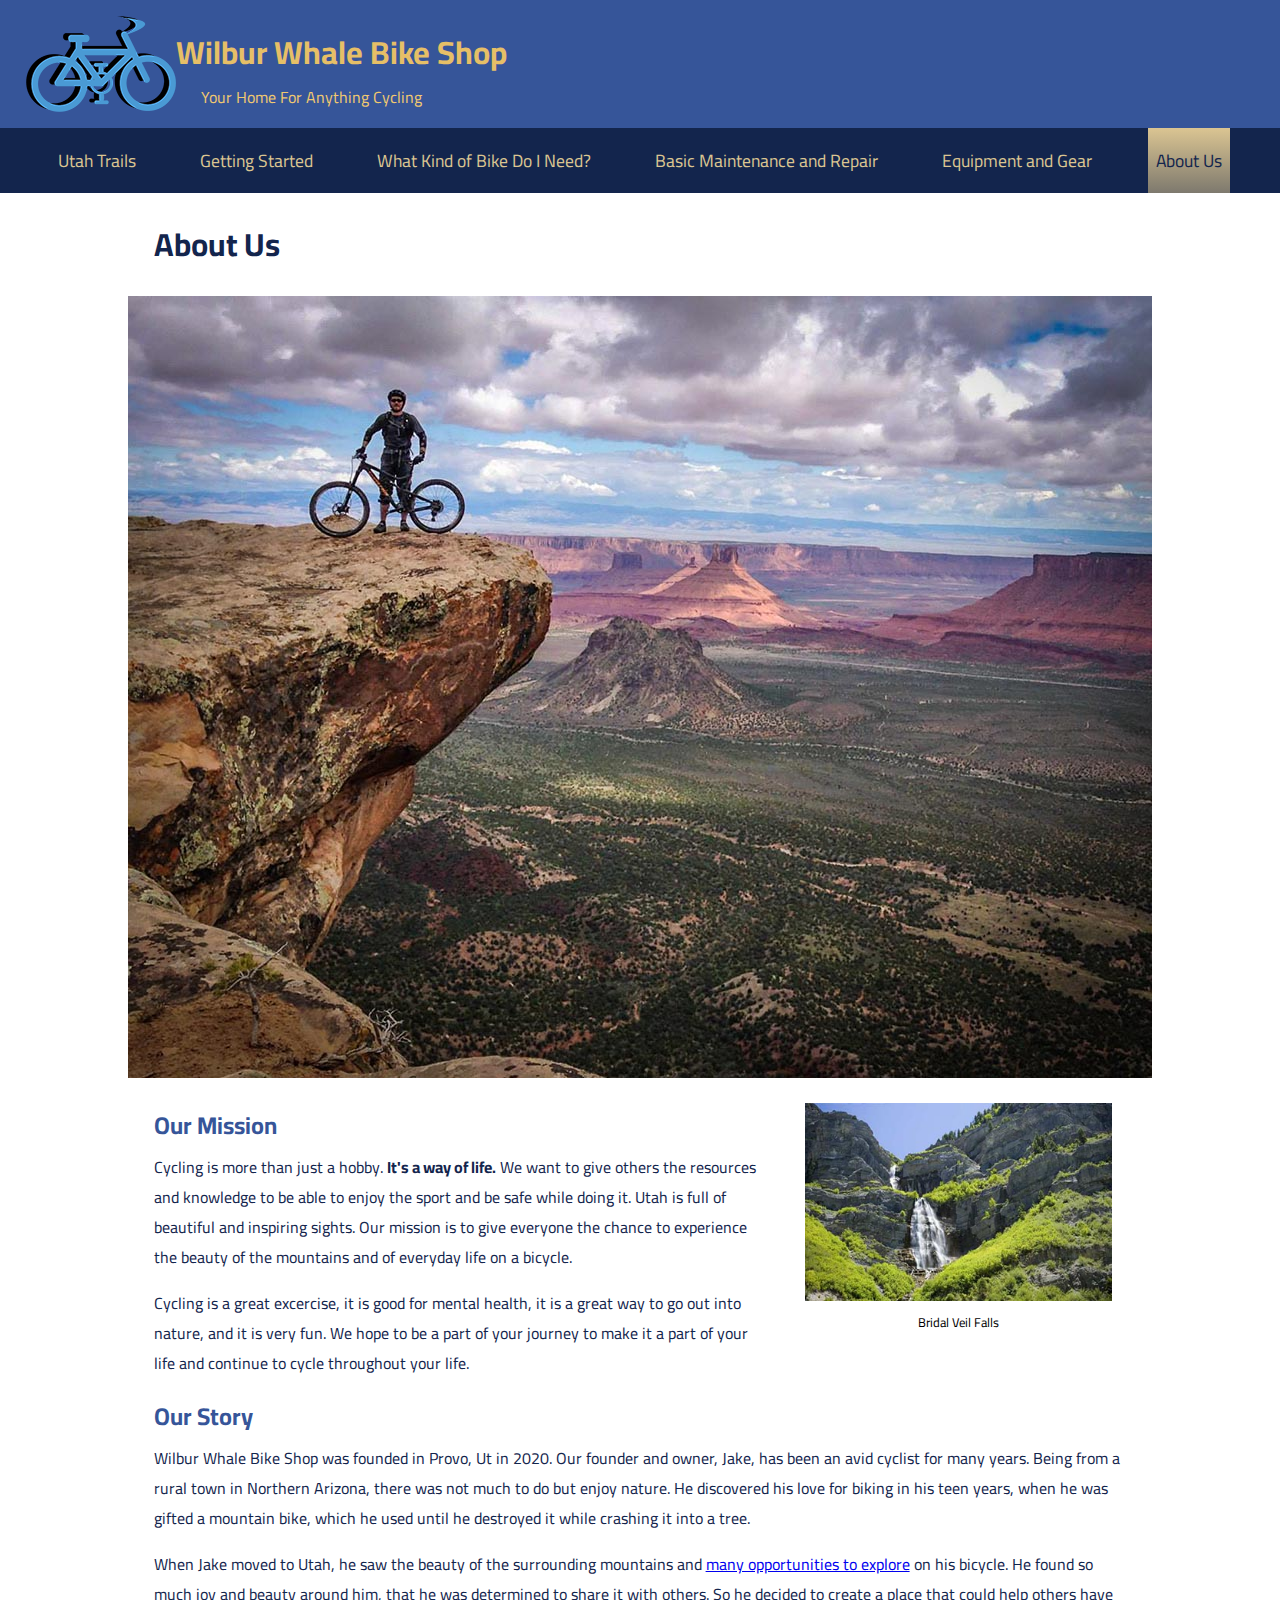
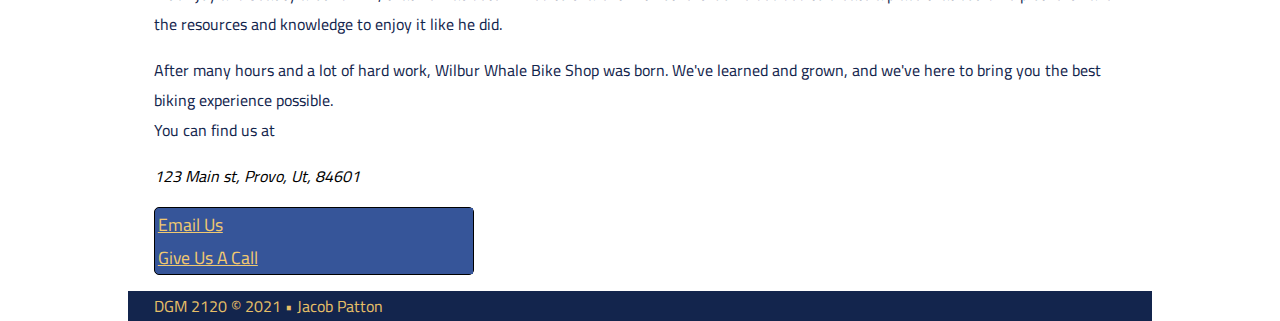
<file: index.html>
<!doctype HTML><html lang = "en">
<head>
    <meta charset = "UTF-8">
    <meta name = "description" content = "About us">
    <meta name = "viewport" content = "width=device-width, initial-scale=1">
    <meta name = "author" content = "Jacob Patton">
    <title>Wilbur Whale Bikes: About Us</title>

    <link rel="icon" type="image/x-icon" href="images/wilbur-whale-bikes.ico">

    <link rel = "stylesheet" href = "styles.css"> 
    <link rel="preconnect" href="https://fonts.gstatic.com">
    <link href="https://fonts.googleapis.com/css2?family=Cairo:wght@300;700&display=swap" rel="stylesheet">
</head>
<body>
<header>
    <img src="images/wilbur-whale-bikes.ico" alt="Wilbur Whale Bikes" width="150" height="96">
    <div>
        <h1>Wilbur Whale Bike Shop</h1>
        <p>Your Home For Anything Cycling</p>
    </div>
</header>
<nav>
    <ul>
        <li><a href = 'trails.html'>Utah Trails</a></li>
        <li><a href="getting-started.html">Getting Started</a></li>
        <li><a href = 'what-kind-of-bike.html'>What Kind of Bike Do I Need?</a></li>
        <li><a href = "basic-maintenence-and-repair.html">Basic Maintenance and Repair</a></li>
        <li><a href = 'equipment-and-gear.html'>Equipment and Gear</a></li>
        <li ><a class = "active" href = "index.html">About Us</a></li>
    </ul>
</nav>
<main>
    <h1>About Us</h1>
    <figure class = "hero-img">
        <img src="images/hero.jpeg" alt="Cyclist on mountain" width="1024" height="782">
    </figure>

    <figure class = "mainImage">
        <img src = "images/utah.jpg" alt = "Bridal Veil Falls" width = "400" height = "258" loading = "lazy">
        <figcaption>Bridal Veil Falls</figcaption>
    </figure>

    <section>
        <h2>Our Mission</h2>
        <p>Cycling is more than just a hobby. <strong>It's a way of life.</strong> We want to give others the resources and knowledge to be able to enjoy the sport and be safe while doing it. Utah is full of beautiful and inspiring sights. Our mission is to give everyone the chance to experience the beauty of the mountains and of everyday life on a bicycle.</p>
        <p>Cycling is a great excercise, it is good for mental health, it is a great way to go out into nature, and it is very fun. We hope to be a part of your journey to make it a part of your life and continue to cycle throughout your life.</p>
    </section>
    <section>
        <h2>Our Story</h2>
        <p>Wilbur Whale Bike Shop was founded in Provo, Ut in 2020. Our founder and owner, Jake, has been an avid cyclist for many years. Being from a rural town in Northern Arizona, there was not much to do but enjoy nature. He discovered his love for biking in his teen years, when he was gifted a mountain bike, which he used until he  destroyed it while crashing it into a tree.</p>
        <p>When Jake moved to Utah, he saw the beauty of the surrounding mountains and <a href = "https://www.traillink.com/stateactivity/ut-bike-trails/" target = "_blank">many opportunities to explore</a> on his bicycle. He found so much joy and beauty around him, that he was determined to share it with others. So he decided to create a place that could help others have the resources and knowledge to enjoy it like he did.</p>
        <p>After many hours and a lot of hard work, Wilbur Whale Bike Shop was born. We've learned and grown, and we've here to bring you the best biking experience possible. <br> You can find us at </p>
        <address>123 Main st, Provo, Ut, 84601</address>
    </section>
    <div id = "contact">
        <a href = "mailto:wilburwhalbikes@email.com">Email Us</a>
        <a href = "tel:8015553333">Give Us A Call</a>
    </div>
</main>
<footer>
    <p>DGM 2120 &copy; 2021 &bull; Jacob Patton</p>
</footer>
</body>
</html>
</file>
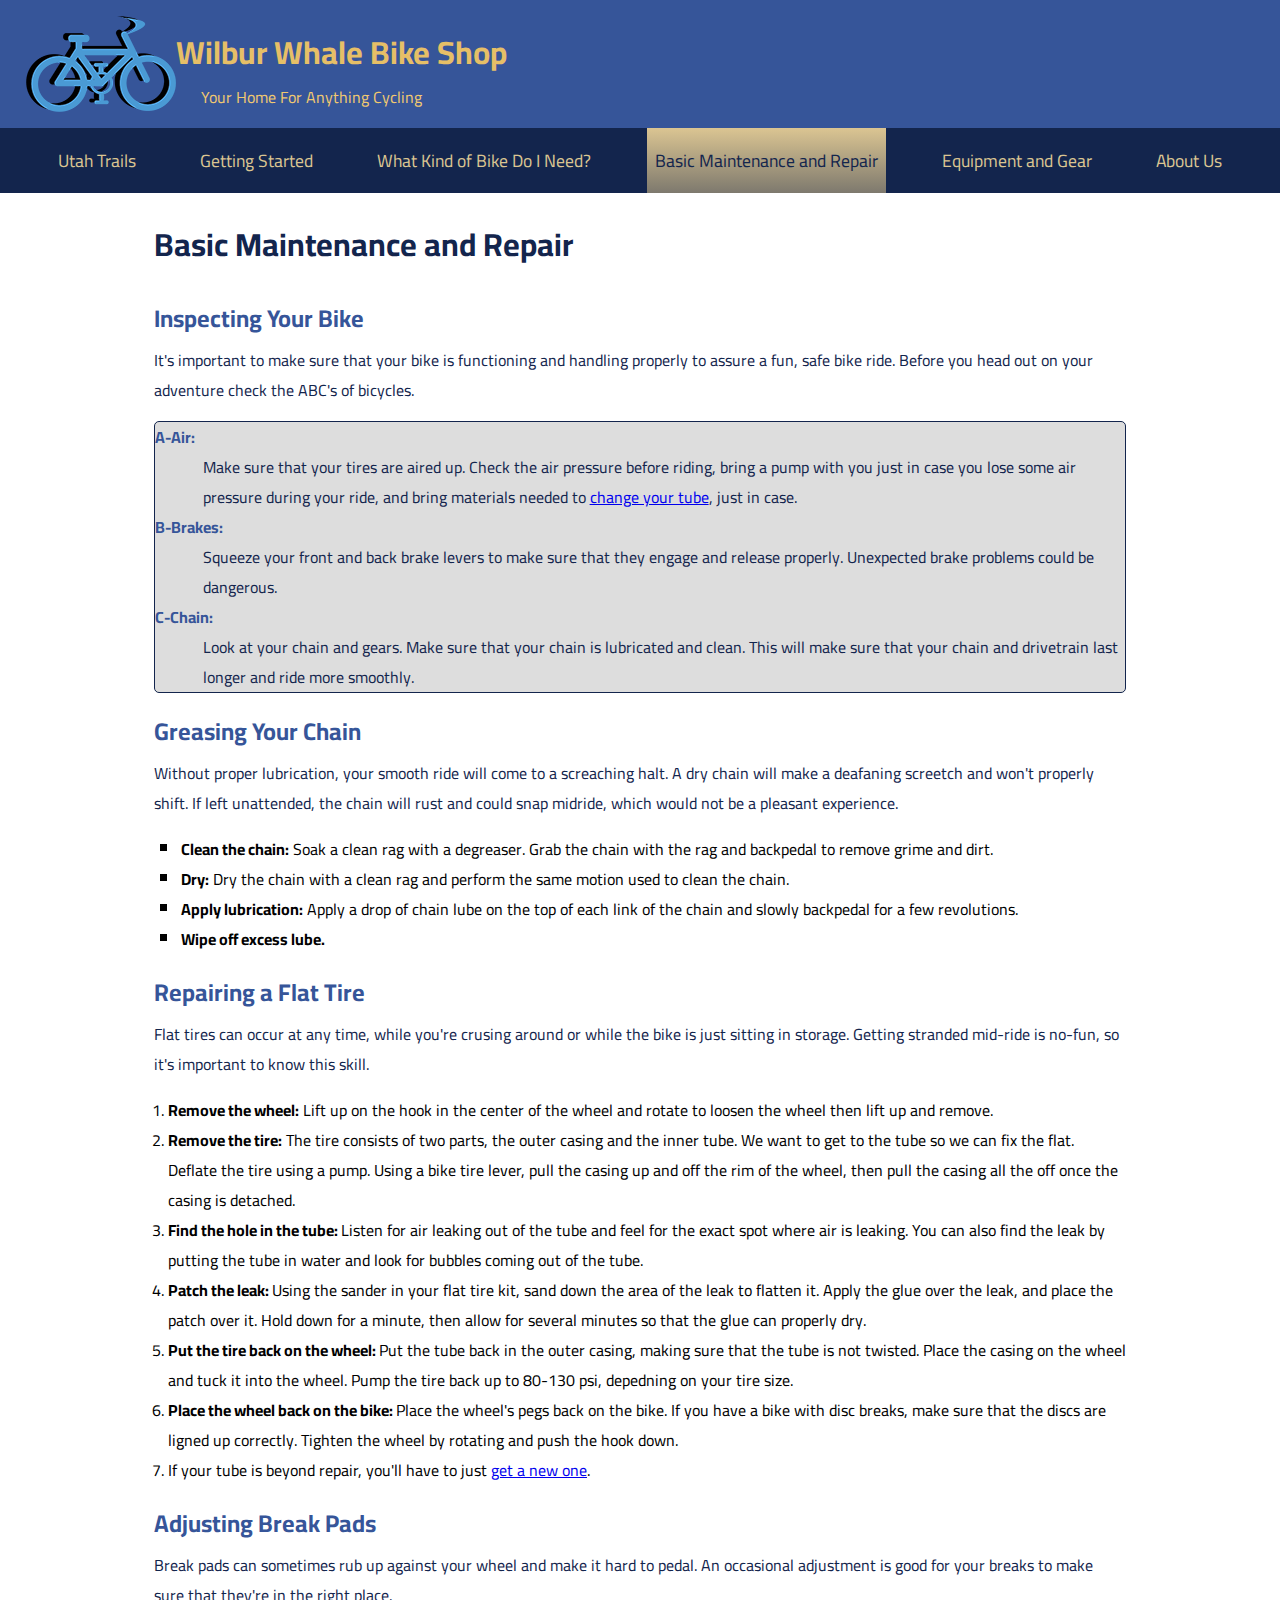
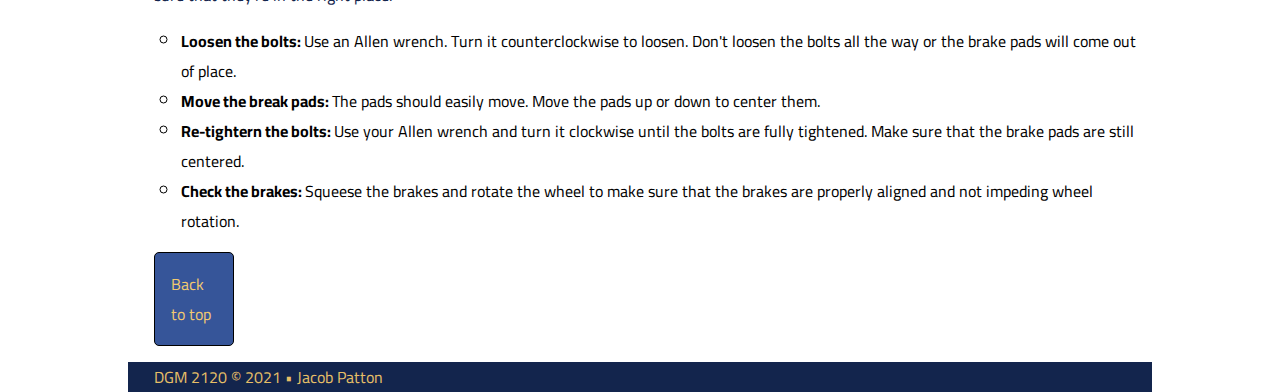
<file: basic-maintenence-and-repair.html>
<!doctype HTML><html lang = "en">
<head>
    <meta charset = "UTF-8">
    <meta name = "description" content = "About us">
    <meta name = "viewport" content = "width=device-width, initial-scale=1">
    <meta name = "author" content = "Jacob Patton">
    <title>Wilbur Whale Bikes: About Us</title>

    <link rel="icon" type="image/x-icon" href="images/wilbur-whale-bikes.ico">

    <link rel = "stylesheet" href = "styles.css"> 
    <link rel="preconnect" href="https://fonts.gstatic.com">
    <link href="https://fonts.googleapis.com/css2?family=Cairo:wght@300;700&display=swap" rel="stylesheet">
</head>
<body>
<header>
    <img src="images/wilbur-whale-bikes.ico" alt="Wilbur Whale Bikes" width="150" height="96">
    <div>
        <h1>Wilbur Whale Bike Shop</h1>
        <p>Your Home For Anything Cycling</p>
    </div>
</header>
<nav>
    <ul>
        <li><a href = 'trails.html'>Utah Trails</a></li>
        <li><a href="getting-started.html">Getting Started</a></li>
        <li><a href = 'what-kind-of-bike.html'>What Kind of Bike Do I Need?</a></li>
        <li><a class = "active" href = "basic-maintenence-and-repair.html">Basic Maintenance and Repair</a></li>
        <li><a href = 'equipment-and-gear.html'>Equipment and Gear</a></li>
        <li><a href = "index.html">About Us</a></li>
    </ul>
</nav>
<main>
    <h1>Basic Maintenance and Repair</h1>
    <!--Section describing basic maintenance and repair-->
    <section>
        <h2>Inspecting Your Bike</h2>
        <p>It's important to make sure that your bike is functioning and handling properly to assure a fun, safe bike ride. Before you head out on your adventure check the ABC's of bicycles.</p>
        <dl>
            <dt><strong>A-Air:</strong></dt>
                <dd>Make sure that your tires are aired up. Check the air pressure before riding, bring a pump with you just in case you lose some air pressure during your ride, and bring materials needed to <a href = "#flat-repair">change your tube</a>, just in case.</dd>
            <dt><strong>B-Brakes:</strong></dt>
                <dd>Squeeze your front and back brake levers to make sure that they engage and release properly. Unexpected brake problems could be dangerous.</dd>
            <dt><strong>C-Chain:</strong></dt>
                <dd>Look at your chain and gears. Make sure that your chain is lubricated and clean. This will make sure that your chain and drivetrain last longer and ride more smoothly.</dd>
        </dl>
    </section>
    <section>
        <h2>Greasing Your Chain</h2>
        <p>Without proper lubrication, your smooth ride will come to a screaching halt. A dry chain will make a deafaning screetch and won't properly shift. If left unattended, the chain will rust and could snap midride, which would not be a pleasant experience.</p>
        <ul id = "chain">
            <li><strong>Clean the chain:</strong> Soak a clean rag with a degreaser. Grab the chain with the rag and backpedal to remove grime and dirt.</li>
            <li><Strong>Dry:</Strong> Dry the chain with a clean rag and perform the same motion used to clean the chain.</li>
            <li><strong>Apply lubrication:</strong> Apply a drop of chain lube on the top of each link of the chain and slowly backpedal for a few revolutions.</li>
            <li><strong>Wipe off excess lube.</strong></li>
        </ul>
    </section>
    <section id = "flat-repair">
        <h2>Repairing a Flat Tire</h2>
        <p>Flat tires can occur at any time, while you're crusing around or while the bike is just sitting in storage. Getting stranded mid-ride is no-fun, so it's important to know this skill.</p>
        <ol>
            <li><strong>Remove the wheel:</strong> Lift up on the hook in the center of the wheel and rotate to loosen the wheel then lift up and remove.</li>
            <li><strong>Remove the tire:</strong> The tire consists of two parts, the outer casing and the inner tube. We want to get to the tube so we can fix the flat. Deflate the tire using a pump. Using a bike tire lever, pull the casing up and off the rim of the wheel, then pull the casing all the off once the casing is detached.</li>
            <li><strong>Find the hole in the tube: </strong>Listen for air leaking out of the tube and feel for the exact spot where air is leaking. You can also find the leak by putting the tube in water and look for bubbles coming out of the tube.</li>
            <li><strong>Patch the leak: </strong>Using the sander in your flat tire kit, sand down the area of the leak to flatten it. Apply the glue over the leak, and place the patch over it. Hold down for a minute, then allow for several minutes so that the glue can properly dry.</li>
            <li><strong>Put the tire back on the wheel: </strong>Put the tube back in the outer casing, making sure that the tube is not twisted. Place the casing on the wheel and tuck it into the wheel. Pump the tire back up to 80-130 psi, depedning on your tire size.</li>
            <li><strong>Place the wheel back on the bike: </strong>Place the wheel's pegs back on the bike. If you have a bike with disc breaks, make sure that the discs are ligned up correctly. Tighten the wheel by rotating and push the hook down.</li>
            <li>If your tube is beyond repair, you'll have to just <a href = "https://bicyclewarehouse.com/collections/tubes" target = "_blank">get a new one</a>.</li>
        </ol>
    </section>
    <section>
        <h2>Adjusting Break Pads</h2>
        <p>Break pads can sometimes rub up against your wheel and make it hard to pedal. An occasional adjustment is good for your breaks to make sure that they're in the right place.</p>
        <ul id = "break-pads">
            <li><strong>Loosen the bolts: </strong>Use an Allen wrench. Turn it counterclockwise to loosen. Don't loosen the bolts all the way or the brake pads will come out of place.</li>
            <li><strong>Move the break pads: </strong>The pads should easily move. Move the pads up or down to center them.</li>
            <li><strong>Re-tightern the bolts: </strong>Use your Allen wrench and turn it clockwise until the bolts are fully tightened. Make sure that the brake pads are still centered.</li>
            <li><strong>Check the brakes: </strong> Squeese the brakes and rotate the wheel to make sure that the brakes are properly aligned and not impeding wheel rotation.</li>
        </ul>
    </section>
    <a href = "#header" id = "back-to-top">Back to top</a>
</main>
<footer>
    <p>DGM 2120 &copy; 2021 &bull; Jacob Patton</p>
</footer>
</body>
</html
</file>
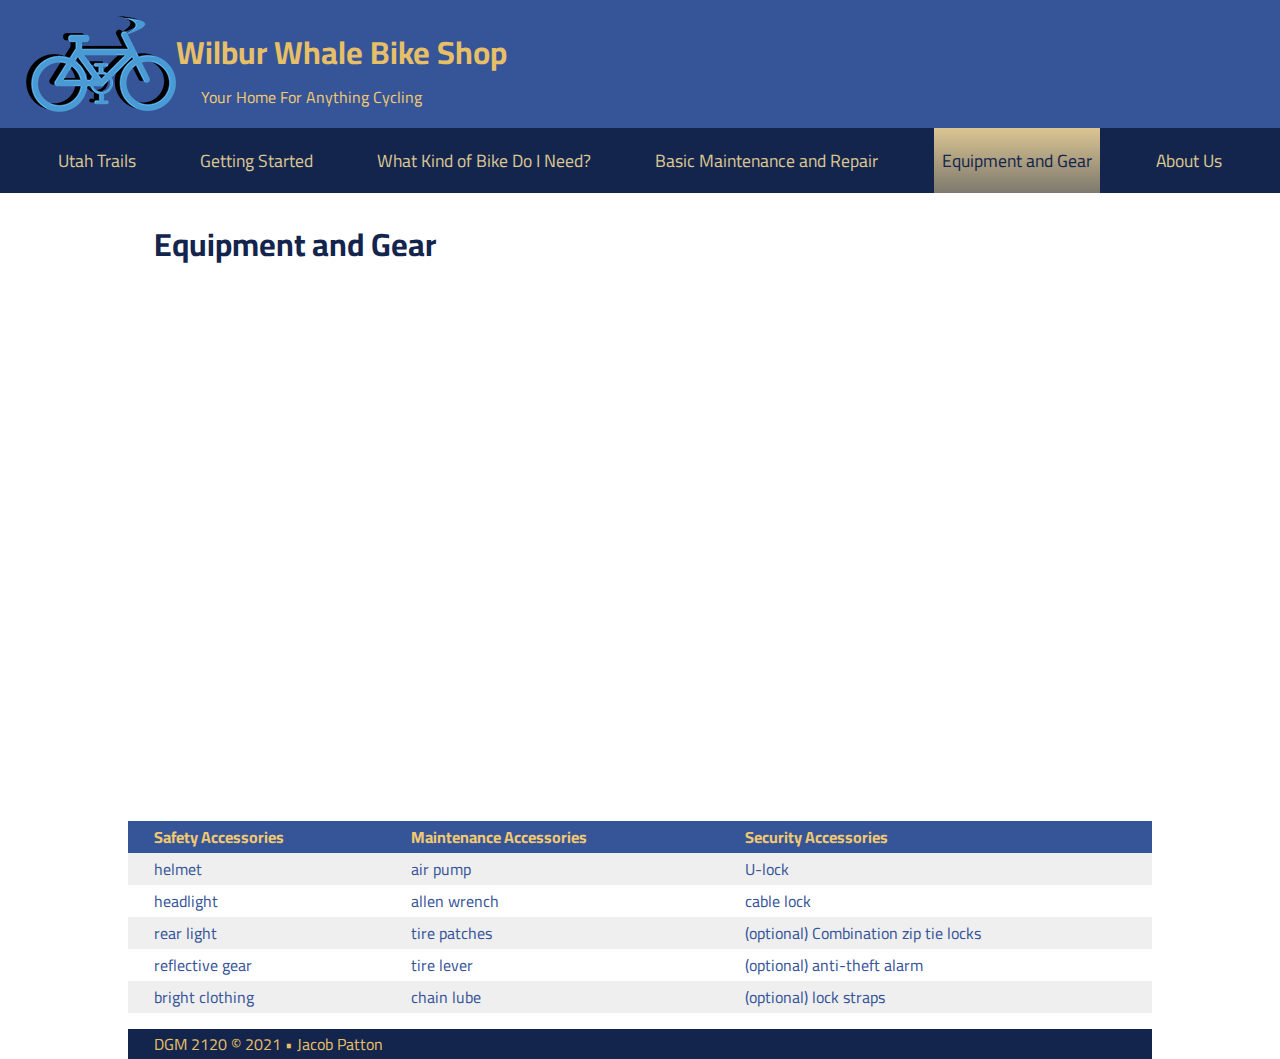
<file: equipment-and-gear.html>
<!doctype HTML><html lang = "en">
<head>
    <meta charset = "UTF-8">
    <meta name = "description" content = "About us">
    <meta name = "viewport" content = "width=device-width, initial-scale=1">
    <meta name = "author" content = "Jacob Patton">
    <title>Wilbur Whale Bikes: About Us</title>

    <link rel="icon" type="image/x-icon" href="images/wilbur-whale-bikes.ico">

    <link rel = "stylesheet" href = "styles.css"> 
    <link rel="preconnect" href="https://fonts.gstatic.com">
    <link href="https://fonts.googleapis.com/css2?family=Cairo:wght@300;700&display=swap" rel="stylesheet">
</head>
<body>
<header>
    <img src="images/wilbur-whale-bikes.ico" alt="Wilbur Whale Bikes" width="150" height="96">
    <div>
        <h1>Wilbur Whale Bike Shop</h1>
        <p>Your Home For Anything Cycling</p>
    </div>
</header>
<nav>
    <ul>
        <li><a href = 'trails.html'>Utah Trails</a></li>
        <li><a href="getting-started.html">Getting Started</a></li>
        <li><a href = 'what-kind-of-bike.html'>What Kind of Bike Do I Need?</a></li>
        <li><a href = "basic-maintenence-and-repair.html">Basic Maintenance and Repair</a></li>
        <li><a class = "active" href = 'equipment-and-gear.html'>Equipment and Gear</a></li>
        <li ><a href = "index.html">About Us</a></li>
    </ul>
</nav>
<main>
    <h1>Equipment and Gear</h1>
    
    <iframe width="100%" height="500" src="https://www.youtube.com/embed/ImM7iMEjMxk" title="YouTube video player" frameborder="0" allow="accelerometer; autoplay; clipboard-write; encrypted-media; gyroscope; picture-in-picture" allowfullscreen></iframe>

    <table>
        <ul>
            <tr>
                <th>Safety Accessories</th>
                <th>Maintenance Accessories</th>
                <th>Security Accessories</th>
            </tr>
            <tr>
                <td>helmet</td>
                <td>air pump</td>
                <td>U-lock</td>
            </tr>
            <tr>
                <td>headlight</td>
                <td>allen wrench</td>
                <td>cable lock</td>
            </tr>
            <tr>
                <td>rear light</td>
                <td>tire patches</td>
                <td>(optional) Combination zip tie locks</td>
            </tr>
            <tr>
                <td>reflective gear</td>
                <td>tire lever</td>
                <td>(optional) anti-theft alarm</td>
            </tr>
            <tr>
                <td>bright clothing</td>
                <td>chain lube</td>
                <td>(optional) lock straps</td>
            </tr>
        </ul>
    </table>
</main>
<footer>
    <p>DGM 2120 &copy; 2021 &bull; Jacob Patton</p>
</footer>
</body>
</html>
</file>
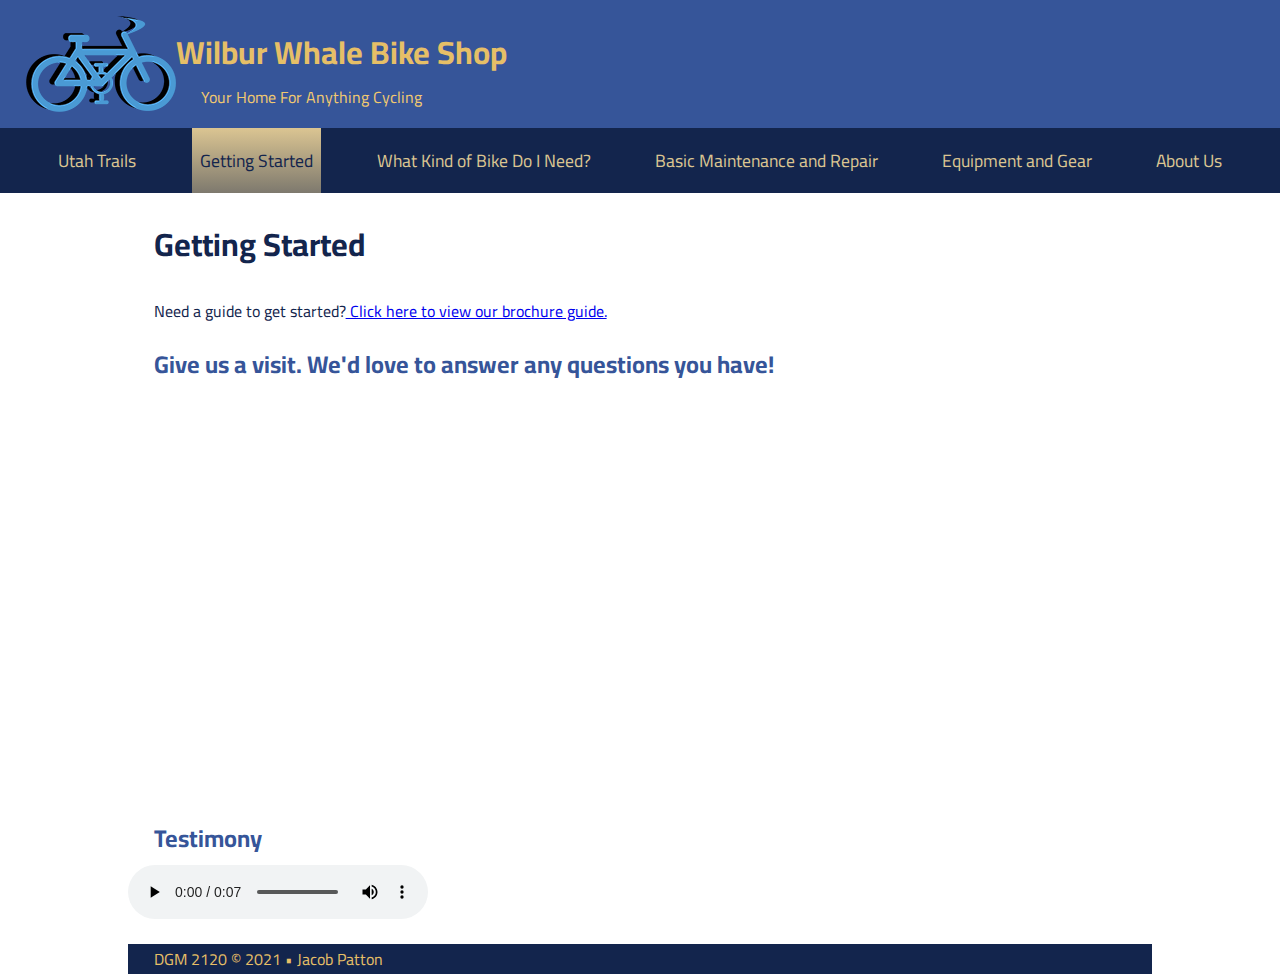
<file: getting-started.html>
<!doctype HTML><html lang = "en">
<head>
    <meta charset = "UTF-8">
    <meta name = "description" content = "About us">
    <meta name = "viewport" content = "width=device-width, initial-scale=1">
    <meta name = "author" content = "Jacob Patton">
    <title>Wilbur Whale Bikes: About Us</title>

    <link rel="icon" type="image/x-icon" href="images/wilbur-whale-bikes.ico">

    <link rel = "stylesheet" href = "styles.css"> 
    <link rel="preconnect" href="https://fonts.gstatic.com">
    <link href="https://fonts.googleapis.com/css2?family=Cairo:wght@300;700&display=swap" rel="stylesheet">
</head>
<body>
<header>
    <img src="images/wilbur-whale-bikes.ico" alt="Wilbur Whale Bikes" width="150" height="96">
    <div>
        <h1>Wilbur Whale Bike Shop</h1>
        <p>Your Home For Anything Cycling</p>
    </div>
</header>
<nav>
    <ul>
        <li><a href = 'trails.html'>Utah Trails</a></li>
        <li><a class="active" href="getting-started.html">Getting Started</a></li>
        <li><a href = 'what-kind-of-bike.html'>What Kind of Bike Do I Need?</a></li>
        <li><a href = "basic-maintenence-and-repair.html">Basic Maintenance and Repair</a></li>
        <li><a href = 'equipment-and-gear.html'>Equipment and Gear</a></li>
        <li ><a href = "index.html">About Us</a></li>
        
    </ul>
</nav>
<main>
    <h1>Getting Started</h1>
    <p>Need a guide to get started?<a href="wilburwhale.pdf" target="_blank"> Click here to view our brochure guide.</a></p>

    <h2>Give us a visit. We'd love to answer any questions you have!</h2>
    <iframe src="https://www.google.com/maps/embed?pb=!1m18!1m12!1m3!1d3045.90884806056!2d-111.65811234946362!3d40.23332887459663!2m3!1f0!2f0!3f0!3m2!1i1024!2i768!4f13.1!3m3!1m2!1s0x874d975244a79b35%3A0x3812912b943d5832!2s150%20E%20Center%20St%2C%20Provo%2C%20UT%2084606!5e0!3m2!1sen!2sus!4v1628139569256!5m2!1sen!2sus" width="100%" height="400" style="border:0;" allowfullscreen="" loading="lazy"></iframe>

    <h2>Testimony</h2>
    <audio controls>
        <source src="wilburwhale.ogg" type="audio/ogg">
        <source src="wilburwhale.mp3" type="auido/mpeg">
        Your browser does not support audio.
    </audio>
</main>
<footer>
    <p>DGM 2120 &copy; 2021 &bull; Jacob Patton</p>
</footer>
</body>
</html>
</file>
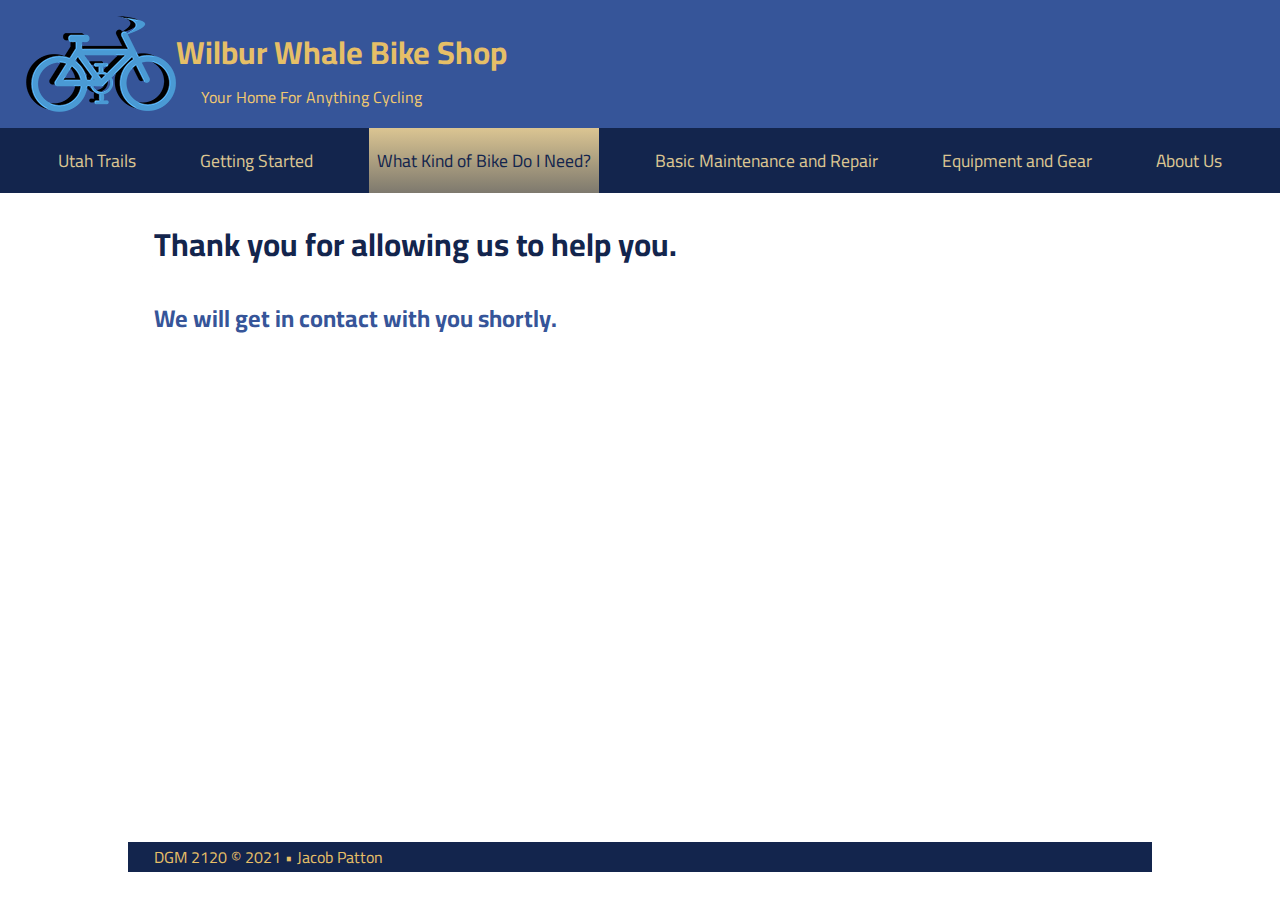
<file: thanks.html>
<!doctype HTML><html lang = "en">
<head>
    <meta charset = "UTF-8">
    <meta name = "description" content = "About us">
    <meta name = "viewport" content = "width=device-width, initial-scale=1">
    <meta name = "author" content = "Jacob Patton">
    <title>Wilbur Whale Bikes: About Us</title>

    <link rel="icon" type="image/x-icon" href="images/wilbur-whale-bikes.ico">

    <meta http-equiv="refresh" content="1;URL='index.html'"/>

    <link rel = "stylesheet" href = "styles.css"> 
    <link rel="preconnect" href="https://fonts.gstatic.com">
    <link href="https://fonts.googleapis.com/css2?family=Cairo:wght@300;700&display=swap" rel="stylesheet">
</head>
<body>
<header>
    <img src="images/wilbur-whale-bikes.ico" alt="Wilbur Whale Bikes" width="150" height="96">
    <div>
        <h1>Wilbur Whale Bike Shop</h1>
        <p>Your Home For Anything Cycling</p>
    </div>
</header>
<nav>
    <ul>
        <li><a href = 'trails.html'>Utah Trails</a></li>
        <li><a href="getting-started.html">Getting Started</a></li>
        <li><a class = "active" href = 'what-kind-of-bike.html'>What Kind of Bike Do I Need?</a></li>
        <li><a href = "basic-maintenence-and-repair.html">Basic Maintenance and Repair</a></li>
        <li><a href = 'equipment-and-gear.html'>Equipment and Gear</a></li>
        <li ><a href = "index.html">About Us</a></li>
    </ul>
</nav>
<main>
    <h1>Thank you for allowing us to help you.</h1>
    <h2>We will get in contact with you shortly.</h2>
</main>
<footer>
    <p>DGM 2120 &copy; 2021 &bull; Jacob Patton</p>
</footer>
</body>
</html>
</file>
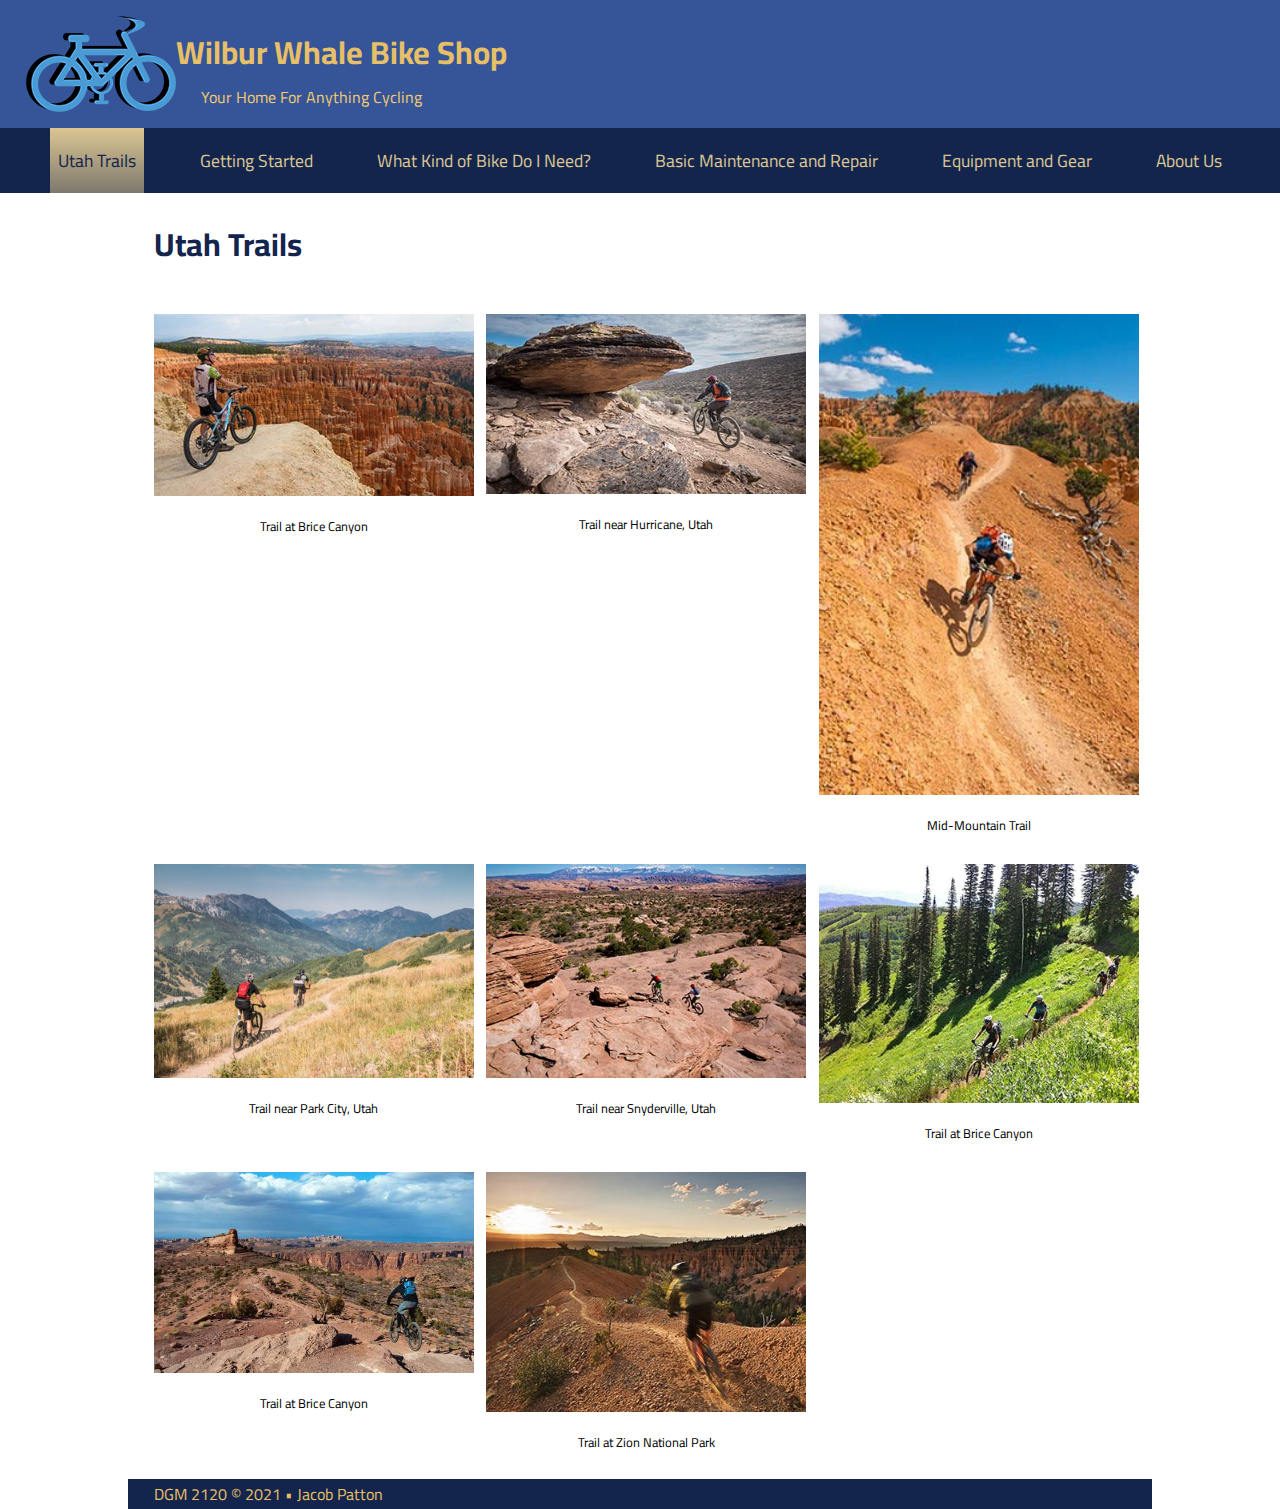
<file: trails.html>
<!doctype HTML><html lang = "en">
<head>
    <meta charset = "UTF-8">
    <meta name = "description" content = "About us">
    <meta name = "viewport" content = "width=device-width, initial-scale=1">
    <meta name = "author" content = "Jacob Patton">
    <title>Wilbur Whale Bikes: About Us</title>

    <link rel="icon" type="image/x-icon" href="images/wilbur-whale-bikes.ico">

    <link rel = "stylesheet" href = "styles.css"> 
    <link rel="preconnect" href="https://fonts.gstatic.com">
    <link href="https://fonts.googleapis.com/css2?family=Cairo:wght@300;700&display=swap" rel="stylesheet">
</head>
<body>
<header>
    <img src="images/wilbur-whale-bikes.ico" alt="Wilbur Whale Bikes" width="150" height="96">
    <div>
        <h1>Wilbur Whale Bike Shop</h1>
        <p>Your Home For Anything Cycling</p>
    </div>
</header>
<nav>
    <ul>
        <li><a class = "active" href = 'trails.html'>Utah Trails</a></li>
        <li><a href="getting-started.html">Getting Started</a></li>
        <li><a href = 'what-kind-of-bike.html'>What Kind of Bike Do I Need?</a></li>
        <li><a href = "basic-maintenence-and-repair.html">Basic Maintenance and Repair</a></li>
        <li><a href = 'equipment-and-gear.html'>Equipment and Gear</a></li>
        <li ><a href = "index.html">About Us</a></li>
    </ul>
</nav>
<main>
    <h1>Utah Trails</h1>
    <section class = "images">
        <figure class = "trails">
            <img src = "images/bryce-canyon.jpg" alt = "trail at Bryce Canyon" height = "228" width = "400" loading = "lazy">
            <figcaption>Trail at Brice Canyon</figcaption>
        </figure>
        <figure class = "trails">
            <img src = "images/hurricane.jpg" alt = "trail near Hurricane, Utah" height = "225" width = "400" loading = "lazy">
            <figcaption>Trail near Hurricane, Utah</figcaption>
        </figure>
        <figure class = "trails">
            <img src = "images/mid-mountain.jpg" alt = "Mid-Mountain trail" height = "400" width = "226" loading = "lazy">
            <figcaption>Mid-Mountain Trail</figcaption>
        </figure>
        <figure class = "trails">
            <img src = "images/park-city.jpg" alt = "trail near Park City, Utah" height = "267" width = "400" loading = "lazy">
            <figcaption>Trail near Park City, Utah</figcaption>
        </figure>
        <figure class = "trails">
            <img src = "images/moab-best-of-header.jpg" alt = "trail near Snyderville, Utah" height = "267" width = "400" loading = "lazy">
            <figcaption>Trail near Snyderville, Utah</figcaption>
        </figure>
        <figure class = "trails">
            <img src = "images/snyderville.jpg" alt = "trail at Bryce Canyon" height = "228" width = "400" loading = "lazy">
            <figcaption>Trail at Brice Canyon</figcaption>
        </figure>
        <figure class = "trails">
            <img src = "images/wheeler-creek.jpg" alt = "trail at Bryce Canyon" height = "299" width = "400" loading = "lazy">
            <figcaption>Trail at Brice Canyon</figcaption>
        </figure>
        <figure class = "trails">
            <img src = "images/zion.jpg" alt = "trail at Zion National Park" height = "300" width = "400" loading = "lazy">
            <figcaption>Trail at Zion National Park</figcaption>
        </figure>
    </section>
</main>
<footer>
    <p>DGM 2120 &copy; 2021 &bull; Jacob Patton</p>
</footer>
</body>
</html>
</file>
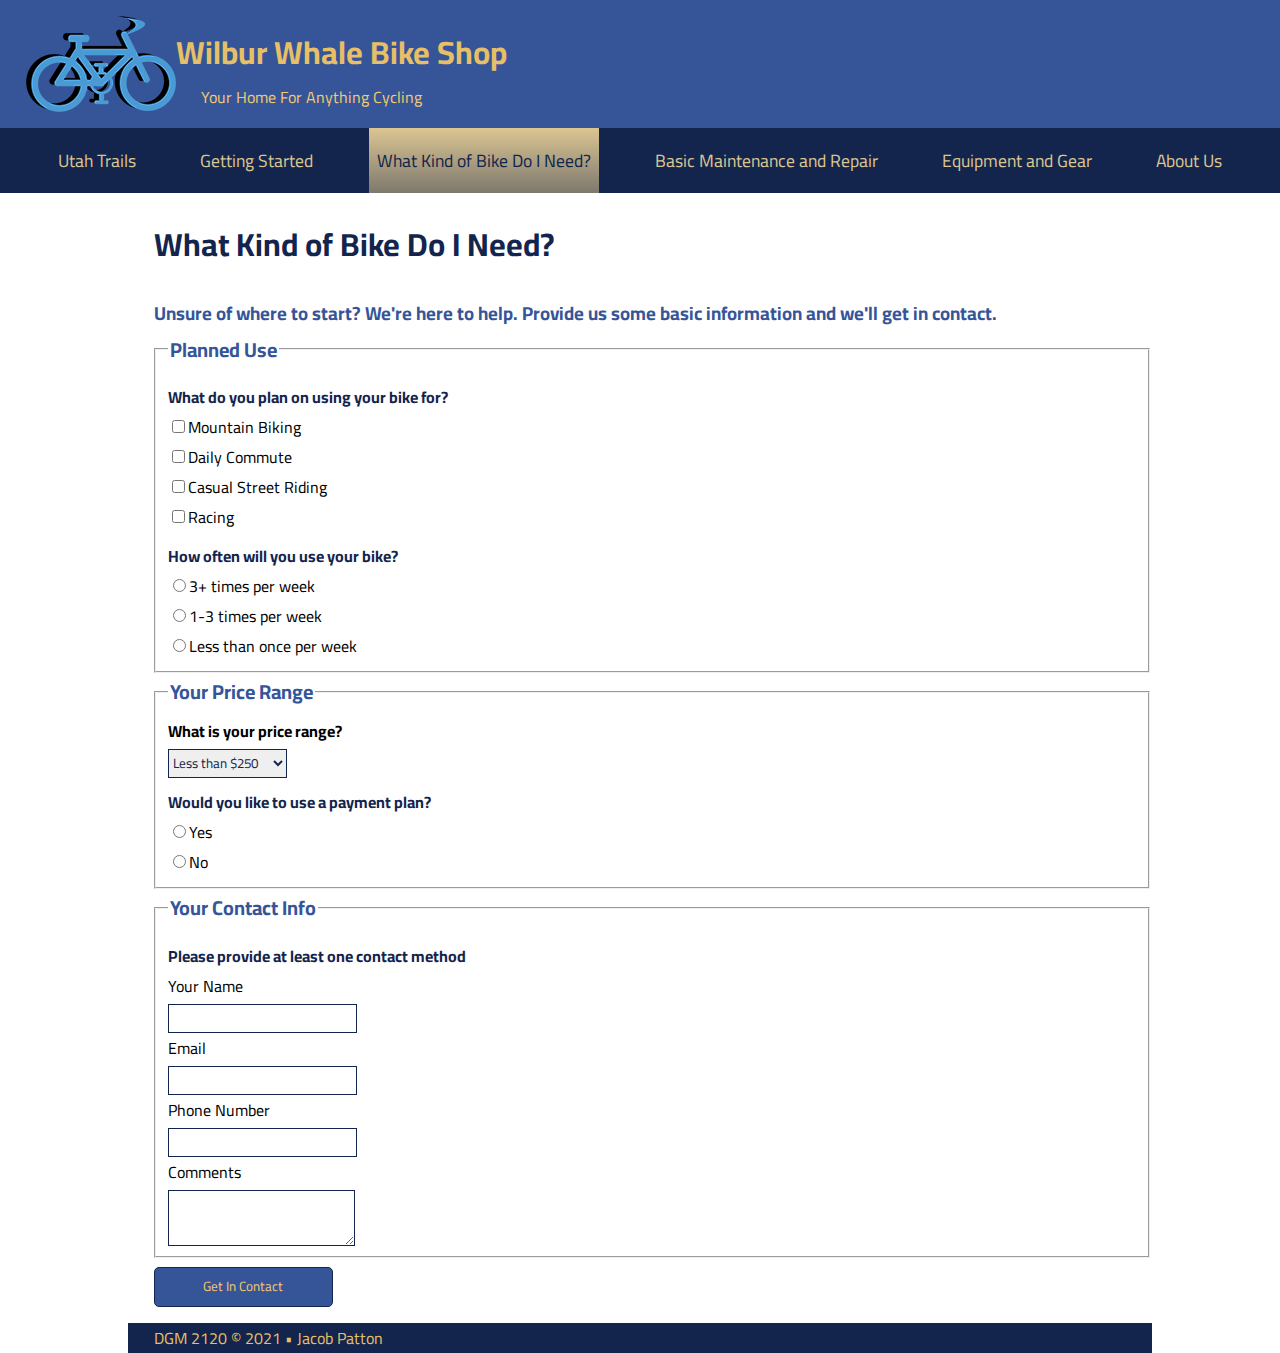
<file: what-kind-of-bike.html>
<!doctype HTML><html lang = "en">
<head>
    <meta charset = "UTF-8">
    <meta name = "description" content = "About us">
    <meta name = "viewport" content = "width=device-width, initial-scale=1">
    <meta name = "author" content = "Jacob Patton">
    <title>Wilbur Whale Bikes: About Us</title>

    <link rel="icon" type="image/x-icon" href="images/wilbur-whale-bikes.ico">

    <link rel = "stylesheet" href = "styles.css"> 
    <link rel="preconnect" href="https://fonts.gstatic.com">
    <link href="https://fonts.googleapis.com/css2?family=Cairo:wght@300;700&display=swap" rel="stylesheet">
</head>
<body>
<header>
    <img src="images/wilbur-whale-bikes.ico" alt="Wilbur Whale Bikes" width="150" height="96">
    <div>
        <h1>Wilbur Whale Bike Shop</h1>
        <p>Your Home For Anything Cycling</p>
    </div>
</header>
<nav>
    <ul>
        <li><a href = 'trails.html'>Utah Trails</a></li>
        <li><a href="getting-started.html">Getting Started</a></li>
        <li><a class = "active" href = 'what-kind-of-bike.html'>What Kind of Bike Do I Need?</a></li>
        <li><a href = "basic-maintenence-and-repair.html">Basic Maintenance and Repair</a></li>
        <li><a href = 'equipment-and-gear.html'>Equipment and Gear</a></li>
        <li ><a href = "index.html">About Us</a></li>
    </ul>
</nav>
<main>
    <h1>What Kind of Bike Do I Need?</h1>
    <h3>Unsure of where to start? We're here to help. Provide us some basic information and we'll get in contact.</h3>
    <form method = "get" action = "thanks.html">
        <fieldset>
            <legend>Planned Use</legend>

            <p>What do you plan on using your bike for?</p>
            <label class="checkbox"><input type="checkbox" value="mountain-biking" name="use">Mountain Biking</label>
            <label class="checkbox"><input type="checkbox" value="daily-commute" name="use">Daily Commute</label>
            <label class="checkbox"><input type="checkbox" value="casual-riding" name="use">Casual Street Riding</label>
            <label class="checkbox"><input type="checkbox" value="racing" name="use">Racing</label>

            <p>How often will you use your bike?</p>
            <label for="three-plus"><input type="radio" name="per" id="three-plus" value="three-plus">3+ times per week</label>
            <label for="one-to-three"><input type="radio" name="per" id="one-to-three" value="one-to-three">1-3 times per week</label>
            <label for="less-than-one"><input type="radio" name="per" id="less-than-one" value="less-than-one">Less than once per week</label>
        </fieldset>
        <fieldset>
            <legend>Your Price Range</legend>
            <label for="price-range"><span>What is your price range?</span>
                <select name="price-range" id="price-range">
                    <option value="less-than-250">Less than $250</option>
                    <option value="two-to-five">$250-$500</option>
                    <option value="five-to-seven">$500-$750</option>
                    <option value="seven-to-1000">$750-$1000</option>
                    <option value="thousand-plus">More than $1000</option>
                </select>
            </label>
            <p>Would you like to use a payment plan?</p>
            <label for="yes"><input type="radio" id="yes" name="payment-plan" value="yes">Yes</label>
            <label for="no"><input type="radio" id="no" name="payment-plan" value="no">No</label>
        </fieldset>
        <fieldset class="contact-info">
            <legend>Your Contact Info</legend>
            <p>Please provide at least one contact method</p>
            <label for="name">Your Name
                <input type="text" name="name" required>
            </label>
            <label for="email">Email
                <input type="email" name="email" required>
            </label>
            <label for="tel">Phone Number
                <input type="tel" name="tel" required>
            </label>
            <label for="comments">Comments
                <textarea name="comments"></textarea>
            </label>
        </fieldset>
        <input type="submit" value="Get In Contact">    
    </form>    
</main>
<footer>
    <p>DGM 2120 &copy; 2021 &bull; Jacob Patton</p>
</footer>
</body>
</html>
</file>
<file: styles.css>
* {
    box-sizing: border-box;
}

body {
    font-family: Cairo, sans-serif;
    margin: 0;
    width: 100%;
}

/*header styles*/
header {
    background-color: #365599;
    color: #E6BF67;
    margin: 0;
    padding: 1rem 2vw;
    display: flex;
    align-items: flex-end;
}
header h1 {
    margin: 0 0 0 0;
}
header p {
    margin: 0 0 0 2vw;;
    color: #f1c970;
}
.hero-img {
    width: 100%;
    margin: 0;
    padding: 0;
}
.hero-img img {
    width: 100%;
    height: auto;
}

/*nav styling*/
nav {
    background-color: #13254D;
    margin: 0;
    width: 100vw;
}
@media only screen and (min-width: 801px) {
    nav {
        position: sticky;
        position: -webkit-sticky;
        top: 0;
    }
    nav ul {
        list-style-type: none;
        display: flex;
        justify-content: space-around;
        margin: 0;
        padding: 0 2vw;
        height: 100%;
        list-style-type: none;
    }
    nav a {
        display: block;
        height: 100%;
        padding: 1rem .5rem;
        color: #dbc592;
        font-size: 1.1rem;
        text-decoration: none;
        width: 100%
    }
    nav li {
        padding: 0;
        text-align: left;
        height: 100%;
    }
    nav a:hover {
        background-image: linear-gradient(#dbc592, #ccb78693);
        color: #13254D;
    }
}
.active {
    background-image: linear-gradient(#dbc592, #ccb78693);
    color: #13254D;
}
@media screen and (max-width: 800px) {
    nav {
        width: 100%;
        align-self: center;
    }
    nav ul {
        margin: 0;
        padding: 0 2vw;
        height: 100%;
        list-style-type: none;
    }
    nav a {
        display: block;
        height: 100%;
        padding: 1rem .5rem;
        color: #dbc592;
        font-size: 1.1rem;
        text-decoration: none;
        width: 100%
    }
    .active {
        background-image: (#dbc592, #727802);
    }
    nav ul {
        flex-direction: column;
        align-items: center;
        list-style-type: none;
    }
    nav li {
        width: 100%;
        text-align: center;
        padding: 1rem;
    }
    nav ul a {
        display: block;
        width: 100%;
        margin: 0;
    }
}

/*main styling*/
main {
    min-height: 68vh;
}
main h1 {
    margin-left: 2vw;
    color: #13254D;
}
.mainImage {
    width: 30%;
    height: auto;
    float: right;
}
.mainImage img {
    width: 100%;
    height: auto;
}
.mainImage figcaption {
    text-align: center;
    font-size: .8rem;
}
main h2 {
    margin: 1rem 2vw .25rem 2vw;
    color: #365599;
}
main p {
    margin: 0 2vw 1rem 2vw;
    color: #13254D;
}
main address {
    margin-left: 2vw;
}
main ul {
    margin-left: 1vw;
}
main dl {
    background-color: #dddddd;
    margin-left: 2vw;
    margin-right: 2vw;
    color: #365599;
    border: 1px solid #13254D;
    border-radius: 5px;
}
main dd {
    padding-left: .5rem;
    color: #13254D;
}
main ol {
    margin-right: 2vw;
}
#back-to-top {
    background-color: #365599;
    margin-left: 2vw;
    color: #f1c970;
    padding: 1rem;
    margin-bottom: .5rem;
    display: block;
    width: 5rem;
    border: 1px solid black;
    border-radius: 5px;
    text-decoration: none;
}
#back-to-top:hover {
    background-color: #f1c970;
    color: #365599;
}

#chain {
    list-style-type: square;
}

#break-pads {
    list-style-type: circle;
}

.images {
    width: 100%;
    display: flex;
    flex-wrap: wrap;
    margin-left: 2vw;
}

h3 {
    margin: 1rem 0 0 2vw;
    color: #365599;
}
legend {
    font-weight:bold;
    font-size:1.25rem;
    color: #365599;
}
fieldset {
    margin-left: 2vw;
}
#price-range {
    margin-left: 0;
}
fieldset p, fieldset span {
    margin: 1vh 0 0 0;
    padding: 0;
    font-weight: bold;
    box-sizing: border-box;
}
.contact-info input, .contact-info textarea {
    margin-left: 0;
}
span {
    margin-left: 0;
}
[type=text], [type=email], [type=tel],textarea, select {
    display: block;
    font-family: Cairo, sans-serif;
    margin: 3px 0 0 2vw;
    color: #13254D;
    border: 1px #13254D solid;
}
[type=submit] {
    margin-left: 2vw;
    width: 14vw;
}
label {
    display: block;
}
select {
    margin-left: .5vw;
}
[type=submit] {
    font-family: Cairo, sans-serif;
    margin: 1vh 0 0 2vw;
    height: 40px;
    border-radius: 5px;
    border: 1px #13254D solid;
    background-color: #365599;
    color: #f1c970;
}
.trails {
width: 20rem;
text-align: center;
margin: 1vh 1vw 1vh 0;
}
.trails img {
    width: 100%;
    height: auto;
    margin: 1vh 1vw 1vh 0;
}
.trails img:hover {
    box-shadow: 5px 5px 10px black;
}
.trails figcaption {
    font-size: .8rem;
}

#contact {
    background-color: #365599;
    width: 25vw;
    display: flex;
    flex-direction: column;
    font-size: 1.1rem;
    margin: 1rem 2vw;
    padding-left: .2rem;
    border: 1px solid black;
    border-radius: 5px;
}
#contact a {
    background-color: #365599;
    color: #f1c970;
}
@media screen and (max-width: 600px) {
    #contact {
        width: 50%;
    }
}

table {
    width: 100%;
    border-collapse:collapse;
}
table th {
    background-color: #365599;
    color: #f1c970;
    text-align: left;
}
td, th {
    padding-left: 2vw;
}
table td {
    color: #365599;
}
table tr:nth-child(even) {
    background-color: #efefef;;
}
table tr:hover {
    background-color: #f1c970;
}

footer {
    background-color: #13254D;
    color: #E6BF67;
    margin: 0;
    width: 100vw;
}
footer p {
    margin: 1rem 0 0 2vw;
}

main, footer {
    max-width: 64rem;
    margin: 0 auto;
}
</file>
